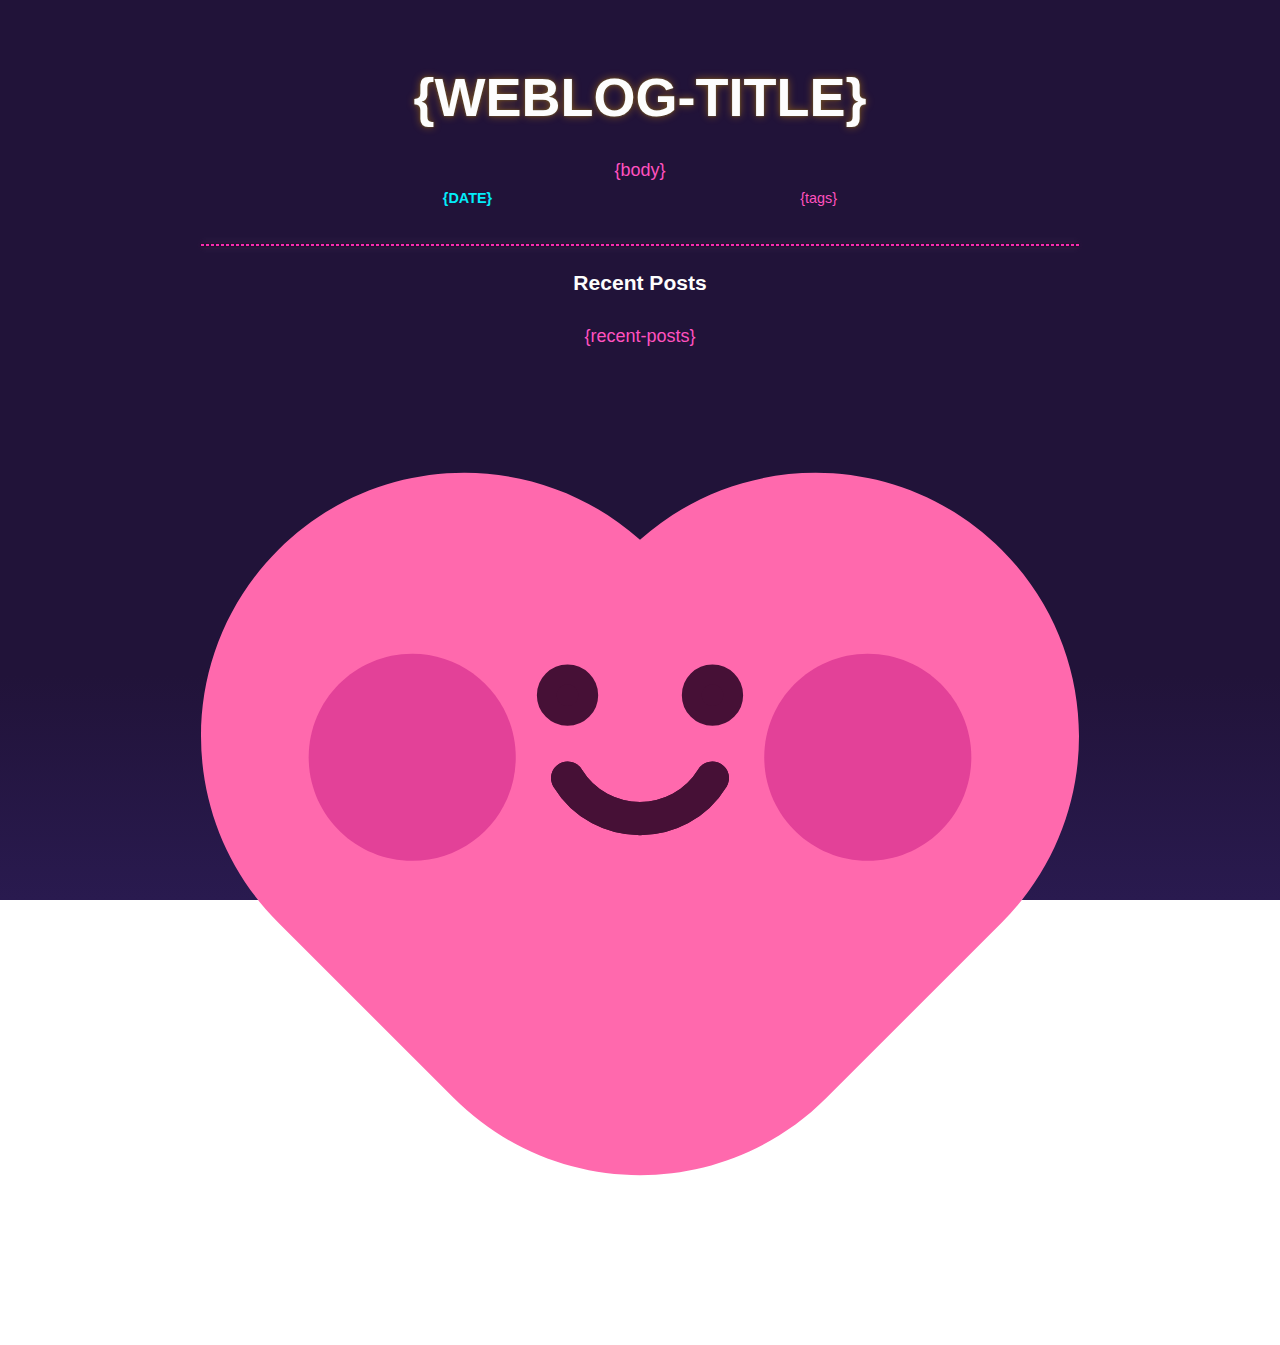
<file: index.html>
<!DOCTYPE html>
<html lang="en">
  <head>
    <title>{weblog-title}{separator}{post-title}</title>
    <meta charset="utf-8" />
    <meta name="viewport" content="width=device-width, initial-scale=1" />
    <link rel="stylesheet" href="style.css" />
  </head>
  <body>
    <div class="content">
      <header>
        <h1 class="weblog-title">{weblog-title}</h1>
      </header>

      <main>
        <article>
          {body}
          <div class="post-info-container">
            <aside class="post-info">
              <i class="fa-solid fa-clock"></i> {date}
            </aside>
            <aside class="post-tags">{tags}</aside>
          </div>
        </article>

        <hr />

        <h3>Recent Posts</h3>
        {recent-posts}
      </main>

      <footer>
        <a href="https://weblog.lol"
          ><svg
            viewBox="0 0 500 500"
            xmlns="http://www.w3.org/2000/svg"
            id="prami-branding"
          >
            <g
              transform="matrix(1.886789, 0, 0, -1.886789, -351.413971, 1414.84082)"
              style=""
            >
              <g id="g24" transform="matrix(1, 0, 0, 1, 318.75, 511.366486)">
                <path
                  d="m 0,0 c -20.346,0 -40.691,7.762 -56.215,23.285 l -53,53 c -31.047,31.047 -31.047,81.383 0,112.43 29.997,29.997 78,31.012 109.215,3.044 31.216,27.967 79.219,26.952 109.215,-3.044 31.047,-31.047 31.047,-81.383 0,-112.43 l -53,-53 C 40.692,7.762 20.346,0 0,0"
                  style="
                    fill: #ff69ad;
                    fill-opacity: 1;
                    fill-rule: nonzero;
                    stroke: none;
                  "
                  id="path26"
                ></path>
              </g>
              <g id="g28" transform="matrix(1, 0, 0, 1, 303.125, 656.25)">
                <path
                  d="m 0,0 c 0,-3.452 -2.798,-6.25 -6.25,-6.25 -3.452,0 -6.25,2.798 -6.25,6.25 0,3.452 2.798,6.25 6.25,6.25 C -2.798,6.25 0,3.452 0,0"
                  style="
                    fill: #461036;
                    fill-opacity: 1;
                    fill-rule: nonzero;
                    stroke: none;
                  "
                  id="path30"
                ></path>
              </g>
              <g id="g32" transform="matrix(1, 0, 0, 1, 303.125, 656.25)">
                <path
                  d="m 0,0 c 0,-3.452 -2.798,-6.25 -6.25,-6.25 -3.452,0 -6.25,2.798 -6.25,6.25 0,3.452 2.798,6.25 6.25,6.25 C -2.798,6.25 0,3.452 0,0 Z"
                  style="
                    fill: none;
                    stroke: #461036;
                    stroke-width: 6;
                    stroke-linecap: butt;
                    stroke-linejoin: miter;
                    stroke-miterlimit: 10;
                    stroke-dasharray: none;
                    stroke-opacity: 1;
                  "
                  id="path34"
                ></path>
              </g>
              <g id="g36" transform="matrix(1, 0, 0, 1, 346.875, 656.25)">
                <path
                  d="m 0,0 c 0,-3.452 -2.798,-6.25 -6.25,-6.25 -3.452,0 -6.25,2.798 -6.25,6.25 0,3.452 2.798,6.25 6.25,6.25 C -2.798,6.25 0,3.452 0,0"
                  style="
                    fill: #461036;
                    fill-opacity: 1;
                    fill-rule: nonzero;
                    stroke: none;
                  "
                  id="path38"
                ></path>
              </g>
              <g id="g40" transform="matrix(1, 0, 0, 1, 346.875, 656.25)">
                <path
                  d="m 0,0 c 0,-3.452 -2.798,-6.25 -6.25,-6.25 -3.452,0 -6.25,2.798 -6.25,6.25 0,3.452 2.798,6.25 6.25,6.25 C -2.798,6.25 0,3.452 0,0 Z"
                  style="
                    fill: none;
                    stroke: #461036;
                    stroke-width: 6;
                    stroke-linecap: butt;
                    stroke-linejoin: miter;
                    stroke-miterlimit: 10;
                    stroke-dasharray: none;
                    stroke-opacity: 1;
                  "
                  id="path42"
                ></path>
              </g>
              <g id="g44" transform="matrix(1, 0, 0, 1, 296.88681, 631.243286)">
                <path
                  d="M 0,0 C 10.004,-16.325 33.722,-16.325 43.726,0"
                  style="
                    fill: none;
                    stroke: #461036;
                    stroke-width: 10;
                    stroke-linecap: round;
                    stroke-linejoin: round;
                    stroke-miterlimit: 10;
                    stroke-dasharray: none;
                    stroke-opacity: 1;
                  "
                  id="path46"
                ></path>
              </g>
              <g id="g48" transform="matrix(1, 0, 0, 1, 418.75, 637.5)">
                <path
                  d="M 0,0 C 0,17.259 -13.991,31.25 -31.25,31.25 -48.509,31.25 -62.5,17.259 -62.5,0 c 0,-17.259 13.991,-31.25 31.25,-31.25 C -13.991,-31.25 0,-17.259 0,0"
                  style="
                    fill: #e34198;
                    fill-opacity: 1;
                    fill-rule: nonzero;
                    stroke: none;
                  "
                  id="path50"
                ></path>
              </g>
              <g id="g52" transform="matrix(1, 0, 0, 1, 281.25, 637.5)">
                <path
                  d="M 0,0 C 0,17.259 -13.991,31.25 -31.25,31.25 -48.509,31.25 -62.5,17.259 -62.5,0 c 0,-17.259 13.991,-31.25 31.25,-31.25 C -13.991,-31.25 0,-17.259 0,0"
                  style="
                    fill: #e34198;
                    fill-opacity: 1;
                    fill-rule: nonzero;
                    stroke: none;
                  "
                  id="path54"
                ></path>
              </g>
              <g id="g56" transform="matrix(1, 0, 0, 1, 296.88681, 631.243286)">
                <path
                  d="M 0,0 C 10.004,-16.325 33.722,-16.325 43.726,0"
                  style="
                    fill: none;
                    stroke: #461036;
                    stroke-width: 10;
                    stroke-linecap: round;
                    stroke-linejoin: round;
                    stroke-miterlimit: 10;
                    stroke-dasharray: none;
                    stroke-opacity: 1;
                  "
                  id="path58"
                ></path>
              </g>
            </g></svg
        ></a>
      </footer>
    </div>
  </body>
</html>
</file>
<file: style.css>
@charset "UTF-8";
@import url("https://static.omg.lol/type/font-lato-regular.css");
@import url("https://static.omg.lol/type/font-lato-bold.css");
@import url("https://static.omg.lol/type/font-lato-italic.css");
@import url("https://static.omg.lol/type/fontawesome-free/css/all.css");
@import url("https://static.omg.lol/type/font-mint-grotesk-regular.css");
@import url("https://static.omg.lol/type/font-mint-grotesk-bold.css");
@import url("https://static.omg.lol/type/font-mint-grotesk-italic.css");
* {
  box-sizing: border-box; }

html,
body {
  min-height: 100%;
  margin: 0;
  background-image: linear-gradient(to bottom, #211339 75%, #291a4f);
  background-repeat: no-repeat;
  background-attachment: fixed; }

html {
  color: #ff51bf;
  font-family: "Mint Grotesk", sans-serif;
  line-height: 1.8;
  font-size: 18px; }

.content {
  max-width: 90%;
  margin: 2em auto;
  border-radius: 1em;
  text-align: center; }

h1,
h2,
h3,
h4,
h5,
h6 {
  font-family: "Lato", sans-serif;
  color: #fdfdfd;
  font-weight: bold;
  margin: 1rem 0; }

h1 {
  line-height: 1.2;
  text-shadow: 0 0 2px #001716, 0 0 3px #03edf975, 0 0 5px #03edf975, 0 0 8px #03edf975; }

p,
li {
  line-height: 150%; }

a {
  color: #73f0b8;
  text-shadow: 0 0 2px #100c0f, 0 0 10px #257c5575, 0 0 35px #21272475;
  text-decoration: none; }
  a:hover {
    color: #fdfdfd;
    transition: color 0.5s ease-in-out; }

header {
  margin-bottom: 32px;
  height: 50px;
  display: flex;
  justify-content: center;
  align-items: center; }
  header h1 {
    margin: 0; }
    header h1 a {
      font-size: 0.65em;
      font-style: normal; }

#avatar {
  width: 50px;
  height: 50px;
  border-radius: 50%;
  border: none;
  margin-right: 16px;
  display: none; }

.weblog-title {
  font-size: 1.8em;
  text-transform: uppercase;
  font-weight: bold;
  padding-bottom: 0px;
  text-shadow: 0 0 2px #393a33, 0 0 8px #f39f0575, 0 0 2px #f39f0575; }

nav ul {
  display: flex;
  justify-content: center;
  margin-bottom: 32px; }
  nav ul li {
    margin-left: 12px;
    font-weight: bold; }
    nav ul li a {
      color: #ff8b38;
      text-shadow: 0 0 2px #393a33, 0 0 8px #f39f0575, 0 0 2px #f39f0575; }
    nav ul li:first-of-type {
      margin-left: 0; }

.header-container {
  display: flex;
  align-items: center; }

article {
  margin: 32px 0 32px 0; }
  article h1 {
    text-transform: uppercase; }
  article a {
    font-weight: bold; }
  article p:last-of-type {
    margin-bottom: 0; }
  article ul {
    width: 80%;
    margin: 0 auto; }
    article ul li {
      margin-bottom: 16px;
      display: grid;
      grid-template-columns: 0 1fr;
      gap: 1.75em;
      align-items: start;
      line-height: 1.25; }
      article ul li:before {
        color: #73f0b8;
        text-shadow: 0 0 2px #100c0f, 0 0 10px #257c5575, 0 0 35px #21272475;
        content: '↪';
        font-size: 1.25em; }

main {
  margin: 32px 0 32px 0; }

footer {
  margin-top: 32px; }
  footer img {
    width: 32px;
    border: none; }

hr {
  border: 1px dashed #f92aad;
  box-shadow: 0 0 2px #100c0f, 0 0 5px #dc078e33, 0 0 10px #fff3;
  overflow: hidden;
  margin-left: auto;
  margin-right: auto; }

blockquote {
  border-left: 4px solid #f92aad;
  box-shadow: 0 0 2px #100c0f, 0 0 5px #dc078e33, 0 0 10px #fff3;
  padding-left: 1em;
  margin-left: 1em; }

code {
  color: #ffffff;
  background-color: #37334e;
  padding: 3px;
  border-radius: 0.4em;
  font-size: 16px; }

pre {
  background-color: #37334e;
  border-radius: 0.4em; }
  pre code {
    background-color: inherit; }

img,
video,
iframe {
  max-width: 100%;
  height: auto;
  border: 8px solid #f92aad;
  border-radius: 8px;
  display: flex;
  margin: 0 auto; }

ul {
  list-style: none;
  padding: 0;
  margin: 0; }

.post-info-container {
  display: flex;
  width: 80%;
  margin: 0 auto;
  justify-content: space-around;
  font-size: 0.8em; }
  .post-info-container .post-info {
    color: #03edf9;
    text-transform: uppercase;
    font-weight: bold; }
  .post-info-container .post-info i:nth-child(2) {
    margin-left: 0.75em; }
  .post-info-container .tag {
    margin: 0 8px 0 0;
    border-radius: 5px;
    padding: 0px 10px;
    color: #ffffff;
    font-weight: bold;
    text-decoration: none;
    display: inline-block; }
  .post-info-container .post-tags > a:nth-of-type(odd) {
    background-color: #03edf995; }
  .post-info-container .post-tags > a:nth-of-type(even) {
    background-color: #f97e7295; }

iframe {
  height: 400px;
  width: 100%;
  margin: 24px auto; }

@media (min-width: 800px) {
  .weblog-title {
    font-size: 3em; }
  .content {
    max-width: 950px;
    padding: 2em; }
  header #avatar {
    display: inline-block; }
  .photos-grid-container {
    display: grid !important; }
    .photos-grid-container .photos-grid-item {
      width: 200px;
      height: 200px; } }
</file>
